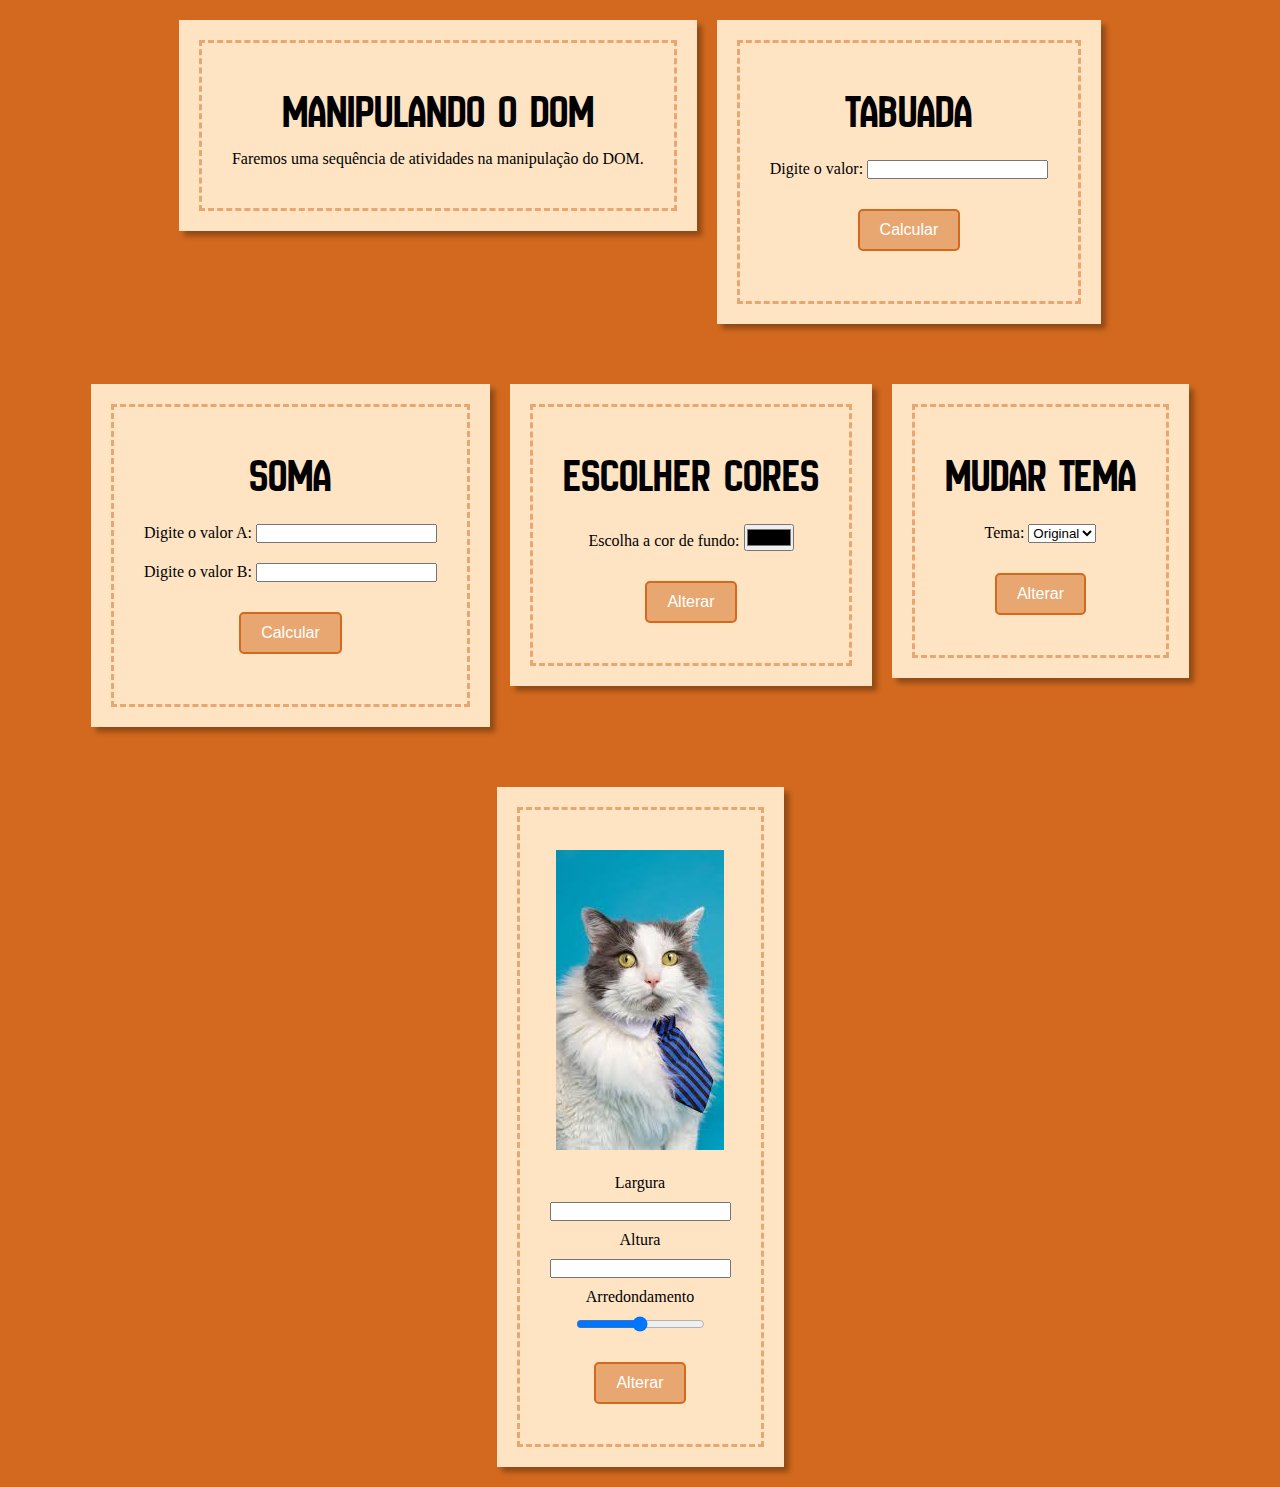
<file: aula08/index.html>
<!DOCTYPE html>
<html lang="pt-br">
<head>
    <meta charset="UTF-8">
    <meta name="viewport" content="width=device-width, initial-scale=1.0">
    <title>DOM testes</title>
    <link href="style.css" rel="stylesheet" >
</head>
<body>

    <main> 
        
        <!-- Texto -->
        <div class="container"> 
            
            <div class="content">
                
                <h1 id="tituloPrincipal"> Manipulando o DOM </h1>
                <p> Faremos uma sequência de atividades na manipulação do DOM. </p>

            </div>

        </div>

        
        <!-- Tabuada -->
        <div class="container"> 
            
            <div class="content">
                <h1 id="tituloTabuada"> Tabuada </h1>
                    
                <form> 
                    
                    <label> Digite o valor: </label>
                    <input type="number" id="tabuada"> <br>

                </form>

                <button onClick="" class="button" id="btnCalcular">Calcular</button>

                <div id="respostaTabuada">

                </div>
              
            </div>

        </div>

        
        <!-- Soma -->
        <div class="container"> 
            
            <div class="content">
                <h1> Soma </h1>
                    
                <form> 
                    
                    <label> Digite o valor A: </label>
                    <input type="number" id="valorA"> <br>
                    <label> Digite o valor B: </label>
                    <input type="number" id="valorB"> <br>
                </form>

                <button onClick="soma()" class="button" id="btnCalcularr">Calcular</button>

                <div id="respostaSoma">

                </div>
              
            </div>

        </div>

        <!-- Cores -->
        <div class="container"> 
            
            <div class="content">
                <h1> Escolher cores </h1>
                    
                <form> 
                    
                    <label> Escolha a cor de fundo: </label>
                    <input type="color" id="cor"> <br>

                </form>

                <button onClick="alterarCor()" class="button" id="btnCor">Alterar</button>


            </div>

        </div>
        
        <!-- Mudar tema -->
        <div class="container"> 
            
            <div class="content">
                <h1> Mudar Tema </h1>
                    
                <form> 
                    
                    <label> Tema: </label>

                    <select id="tema"> 
                        <option> Original </option>

                        <option> Claro </option>
                        
                        <option> Escuro </option>
                    </select><br>
                </form>

                <button onClick="tema()" class="button" id="btnAlt">Alterar</button>

              
            </div>

        </div> 

        <!-- Mudar imagem -->
        <div class="container"> 
            
            <div class="content">
               
               <img src="img3.jpg" alt="gato com gravata"> 

               <form> 

                    <label for="larguraImg">Largura </label><br> 
                    <input id="larguraImg" type="number"><br>

                    <label for="alturaImg"> Altura</label><br> 
                    <input id="alturaImg" type="number"><br>

                    <label for="radioImg"> Arredondamento </label><br>
                    <input type="range" max="100" id="radioImg">
                    <br>
                
               </form>

               <button onClick="alterarImg()" class="button"> Alterar </button>

            </div>

        </div>

    </main>
    <script src="https://code.jquery.com/jquery-3.7.1.min.js"></script>
    <script src="js/script.js"></script>
</body>
</html>
</file>
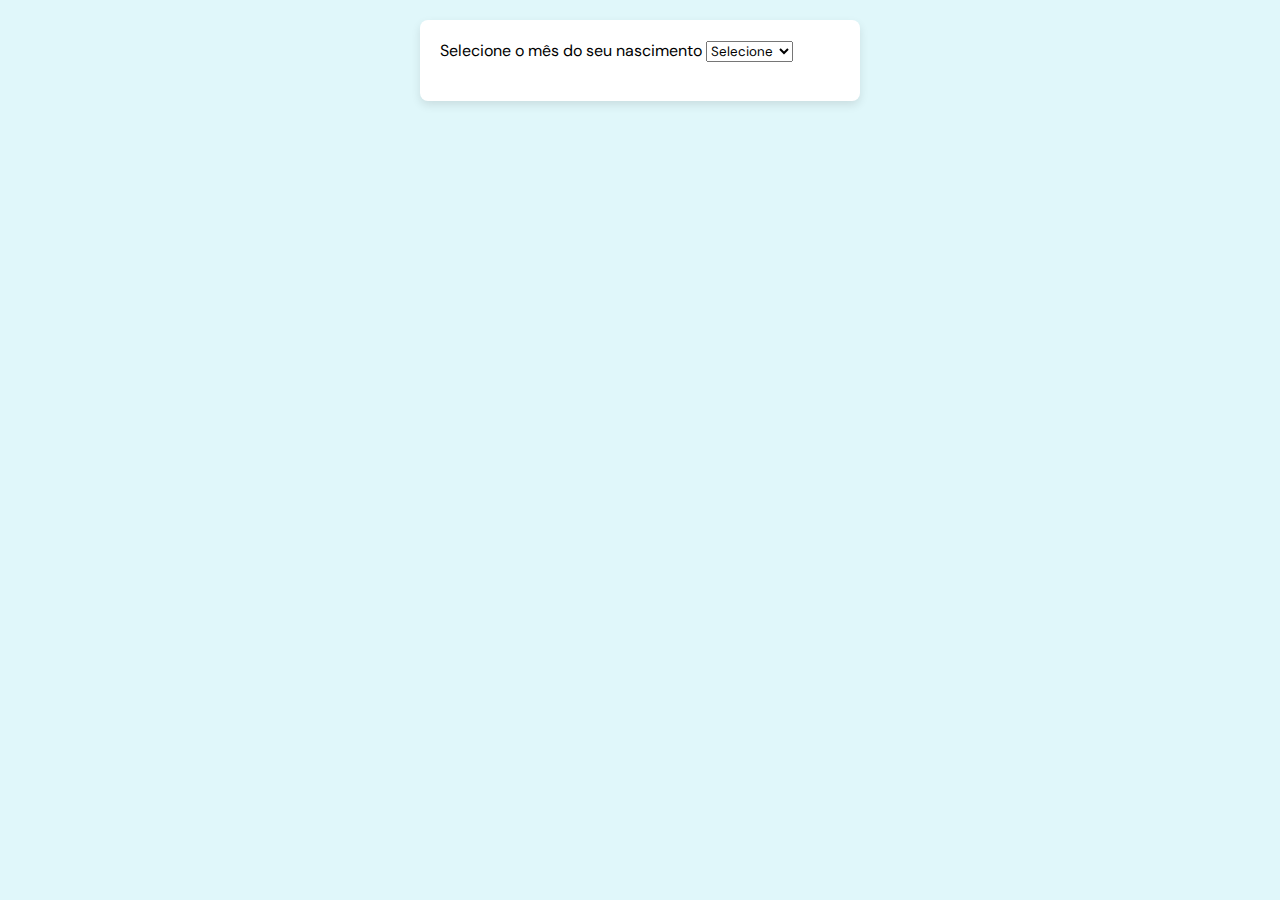
<file: aula04/index4.html>
<!DOCTYPE html>
<html lang="pt-br">
<head>
    <meta charset="UTF-8">
    <meta name="viewport" content="width=device-width, initial-scale=1.0">
    <title>Signos</title>
    <script src="script4.js"></script>
    <link rel="stylesheet" href="style.css">
</head>
<body>
    <main>
        <!-- codigo para praticar switch case!! -->
         
        <label for="meses" class=".label">Selecione o mês do seu nascimento</label>  
        
        <select id="mes" name="meses" class=".select">
            <option value="">Selecione</option>
            <option value="janeiro">Janeiro</option>
            <option value="fevereiro">Fevereiro</option>
            <option value="março">Março</option>
            <option value="abril">Abril</option>
            <option value="maio">Maio</option>
            <option value="junho">Junho</option>
            <option value="julho">Julho</option>
            <option value="agosto">Agosto</option>
            <option value="setembro">Setembro</option>
            <option value="outubro">Outubro</option>
            <option value="novembro">Novembro</option>
            <option value="dezembro">Dezembro</option>
            </select>

        <p id="signo" class="p"></p>

    </main>
</body>
</html>
</file>
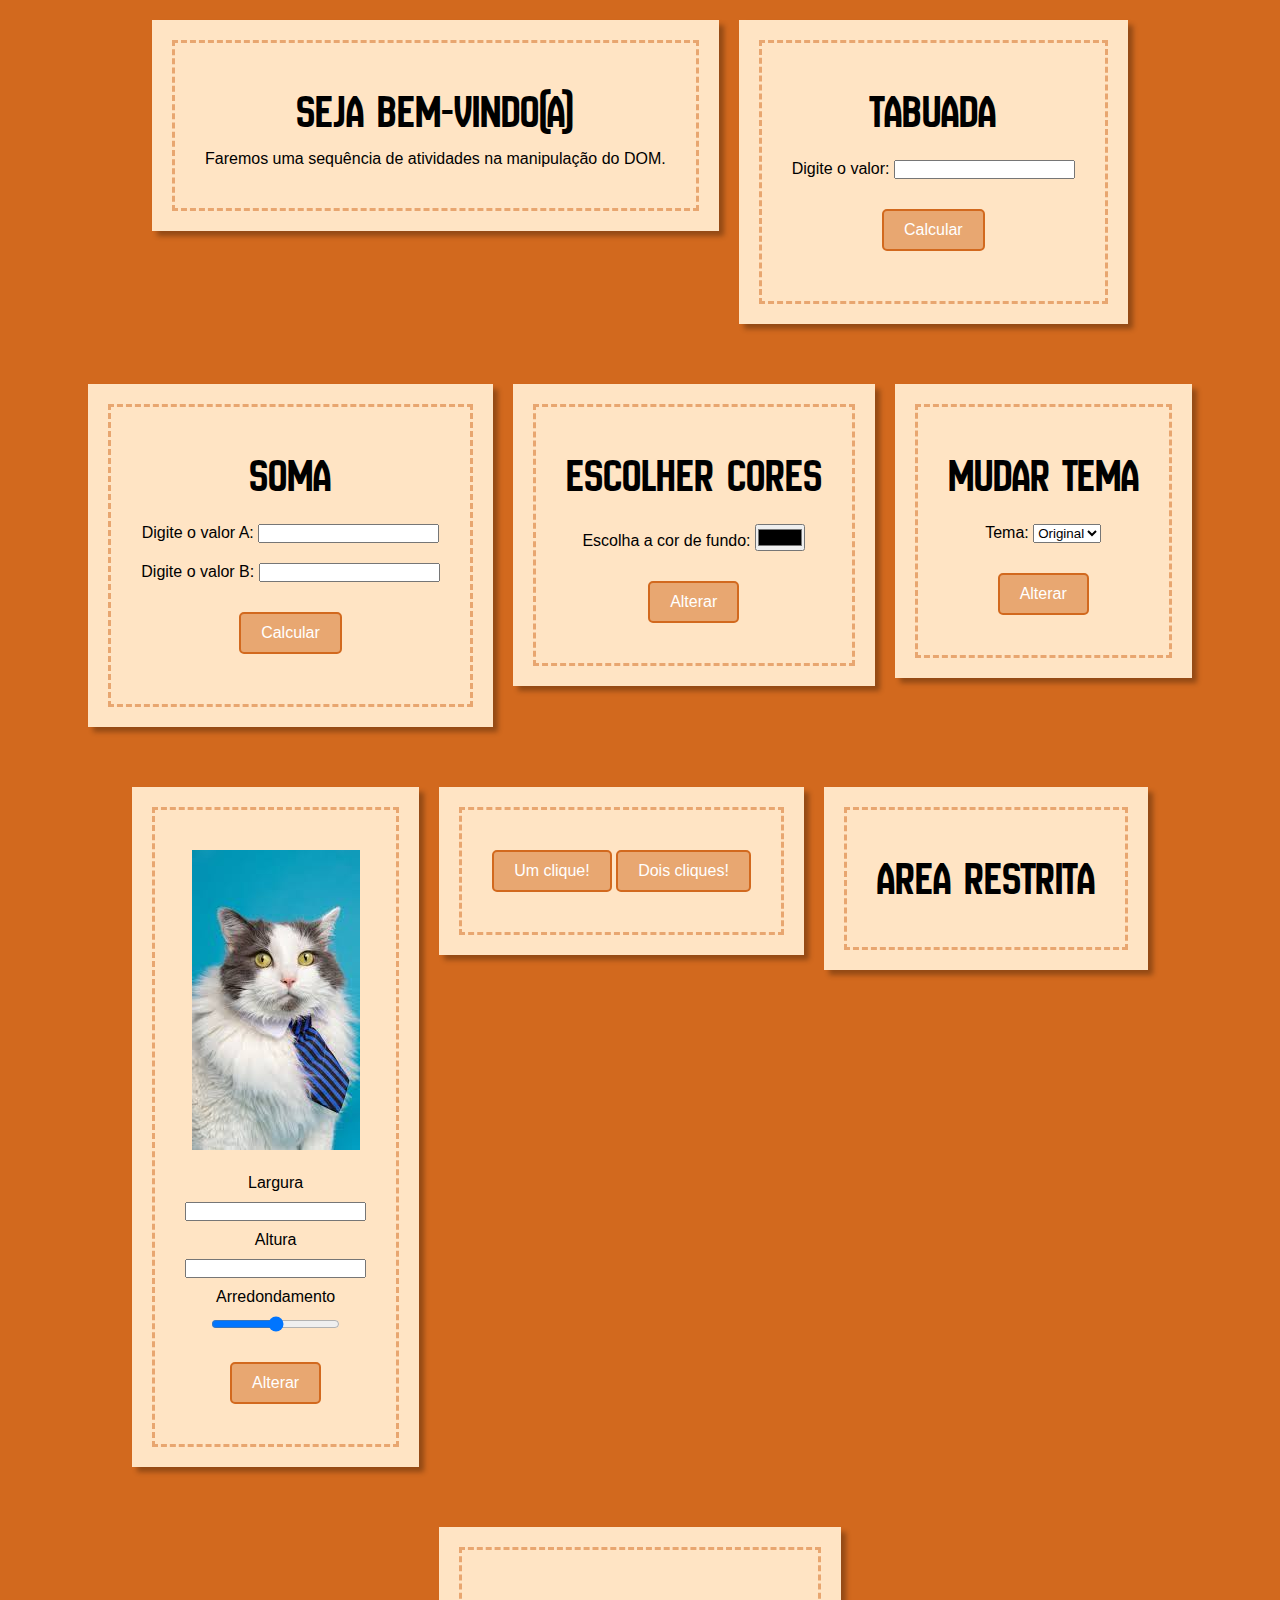
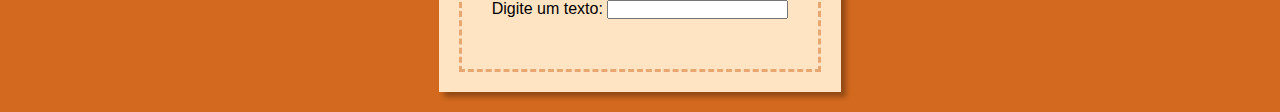
<file: aula06/index6.html>
<!DOCTYPE html>
<html lang="pt-br">
    <head>
        <meta charset="UTF-8">
        <meta name="viewport" content="width=device-width, initial-scale=1.0">
        <title>DOM testes</title>
        <link href="style.css" rel="stylesheet" >
    </head>
    <body>
        
        <main> 
            
            <!-- Texto -->
            <div class="container"> 
                
                <div class="content">
                    
                    <h1 id="tituloPrincipal"> Manipulando o DOM </h1>
                    <p> Faremos uma sequência de atividades na manipulação do DOM. </p>
                    
                </div>
                
            </div>
            
            
            <!-- Tabuada -->
            <div class="container"> 
                
                <div class="content">
                    <h1> Tabuada </h1>
                    
                    <form> 
                        
                        <label> Digite o valor: </label>
                        <input type="number" id="tabuada"> <br>
                        
                    </form>
                    
                    <button onClick="tabuada()"  class="button">Calcular</button>
                    
                    <div id="respostaTabuada">
                        
                    </div>
                    
                </div>
                
            </div>
            
            
            <!-- Soma -->
            <div class="container"> 
                
                <div class="content">
                    <h1> Soma </h1>
                    
                    <form> 
                        
                        <label> Digite o valor A: </label>
                        <input type="number" id="valorA"> <br>
                        <label> Digite o valor B: </label>
                        <input type="number" id="valorB"> <br>
                    </form>
                    
                    <button onClick="soma()" class="button">Calcular</button>
                    
                    <div id="respostaSoma">
                        
                    </div>
                    
                </div>
                
            </div>
            
            <!-- Cores -->
            <div class="container"> 
                
                <div class="content">
                    <h1> Escolher cores </h1>
                    
                    <form> 
                        
                        <label> Escolha a cor de fundo: </label>
                        <input type="color" id="cor"> <br>
                        
                    </form>
                    
                    <button onClick="alterarCor()" class="button">Alterar</button>
                    
                    
                </div>
                
            </div>
            
            <!-- Mudar tema -->
            <div class="container"> 
                
                <div class="content">
                    <h1> Mudar Tema </h1>
                    
                    <form> 
                        
                        <label> Tema: </label>
                        
                        <select id="tema"> 
                            <option> Original </option>
                            
                            <option> Claro </option>
                            
                            <option> Escuro </option>
                        </select><br>
                    </form>
                    
                    <button id="botao" class="button">Alterar</button>
                    
                    
                </div>
                
            </div> 
            
            <!-- Mudar imagem -->
            <div class="container"> 
                
                <div class="content">
                    
                    <img src="assets/img3.jpg" alt="gato com gravata"> 
                    
                    <form> 
                        
                        <label for="larguraImg">Largura </label><br> 
                        <input id="larguraImg" type="number"><br>
                        
                        <label for="alturaImg"> Altura</label><br> 
                        <input id="alturaImg" type="number"><br>
                        
                        <label for="radioImg"> Arredondamento </label><br>
                        <input type="range" max="100" id="radioImg">
                        <br>
                        
                    </form>
                    
                    <button id="botaos" class="button"> Alterar </button>
                    
                </div>
                
            </div>

             <!-- Mudar com cliques -->
        <div class="container">
            <div class="content">
                <button id="umClick" class="button"> Um clique! </button>
                <button id="doisClick" class="button"> Dois cliques! </button>
            </div>
        </div>

        <!-- Mudar com entrada/saida do mouse -->
        <div class="container">
            <div id="areaRestrita" class="content">
                <img src="assets/sirene.gif" width="100px" style="display: none">
                <h1> Area restrita </h1>
            </div>
        </div>

        <!-- Mudar com alteração de texto -->
        <div class="container">
            <div class="content">
               <form> 
                    <label for="texto">Digite um texto: </label>
                    <input id="texto" type="text">
                </form>

                <div>
                    <h1 id="resposta"> </h1>
                </div>
            </div>
        </div>
            
        </main>
        
        <script src="script6.js"></script>
    </body>
    </html>
</file>
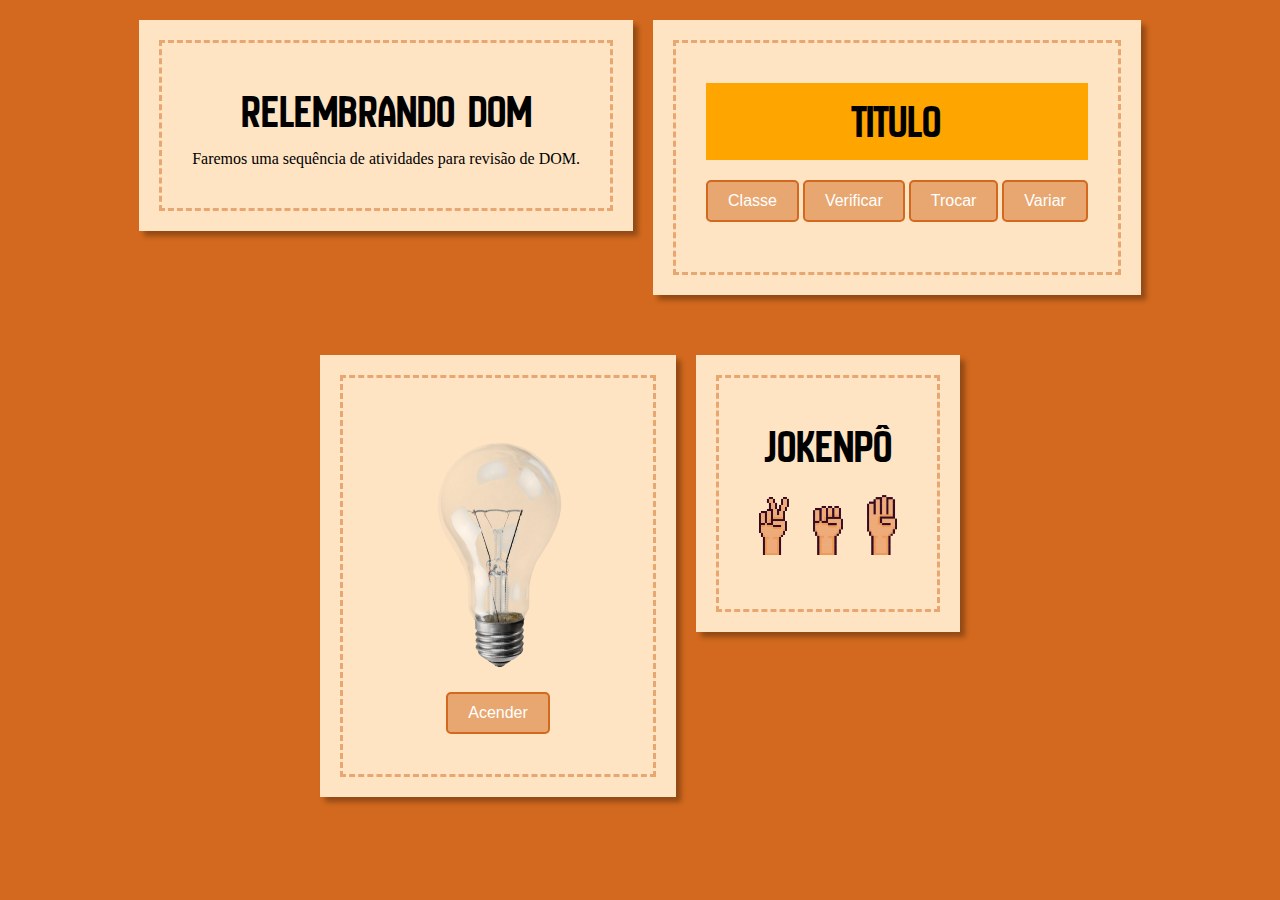
<file: aula07/index7.html>
<!DOCTYPE html>
<html lang="pt-br">
<head>
    <meta charset="UTF-8">
    <meta name="viewport" content="width=device-width, initial-scale=1.0">
    <title>DOM testes</title>
    <link href="style.css" rel="stylesheet" >
    <link rel="stylesheet" href="https://cdn.jsdelivr.net/npm/swiper@11/swiper-bundle.min.css" />
</head>
<body>

    <main> 
        
        <!-- revisão -->
        <div class="container"> 
            
            <div class="content">
                
                <h1 id="tituloPrincipal"> Relembrando DOM </h1>
                <p> Faremos uma sequência de atividades para revisão de DOM. </p>

            </div>

        </div>

        <!-- Nós de atributos  -->
           
        <div class="container">
            <div class="content">

                 <h1 id="titulo" class="tituloFundoLaranja"> Titulo </h1>

                 <button id="pegarClasse" class="button"> Classe </button>
                 <button id="verificarClasse" class="button"> Verificar </button>
                 <button id="trocarClasse" class="button"> Trocar </button>
                 <button id="variarClasse" class="button"> Variar </button>
                
                 <div id="respostaAtributo"> 

                 </div>
            </div>
        </div>

        <!-- Lâmpada -->

        <div class="container">
            <div class="content">
                <img id='lampada' src="assetsaula07/apagada.png"><br>
                <button id="variar" class="button">Acender</button> 
            </div>
        </div>

        <!-- Jokempô -->

        <div class="container">
            <div class="content" id="jokenpo">
                <h1> Jokenpô </h1>
                <div id="usuario">
                    <img id='tesoura' src="assetsaula07/tesoura.png" width="50" alt="tesoura">
                    <img id='pedra' src="assetsaula07/pedra.png" width="50" alt="pedra">
                    <img id='papel' src="assetsaula07/papel.png" width="50" alt="papel">
                </div>

                <div id="respostaJokenpo">

                </div>
            </div>
        </div>


    </main>
   
  
    <script src="https://cdn.jsdelivr.net/npm/swiper@11/swiper-bundle.min.js"></script>
    <script src="script7.js"></script>
</body>
</html>
</file>
<file: aula08/style.css>
@import url('https://fonts.googleapis.com/css2?family=New+Amsterdam&display=swap');



*{ 
    box-sizing: border-box;
    margin: 0;
    padding: 0;
}

body{
    background-color: chocolate;
}

main{ 
    display: flex;
    align-content: center;
    justify-content: center;
    gap: 20px;
    flex-wrap: wrap;
    align-items: flex-start;
}

.container{ 
    background-color:bisque; 
    padding: 20px;
    margin: 20px 0;
    box-shadow: 5px 5px 5px rgba(0,0,0,.3);
}

.content{
    padding: 30px;
    border: 3px dashed rgba(210,105,30,.5);
    text-align: center;
}

.content *{
    margin: 10px 0;
}

.button{
    background-color: rgba(210, 105, 30, 0.5);
    border: 2px solid rgba(210, 105, 30, 1); 
    color: #fff;
    padding: 10px 20px; 
    border-radius: 5px; 
    font-size: 16px;
    cursor: pointer;
    transition: background-color 0.3s, transform 0.2s;
}

.button:hover {
    background-color: rgba(210, 105, 30, 0.7); 
    transform: scale(1.05);
}

.content h1{ 
  font-size: 3rem;
  font-family: "New Amsterdam", sans-serif;
  font-weight: 400;
  font-style: normal;
}

.fundoRosa{
    background-color: pink;
    color: purple;
}

.fundoLaranja{
    background-color: orange;
    color: orangered;
}
</file>
<file: aula04/style.css>
@import url('https://fonts.googleapis.com/css2?family=DM+Sans:ital,opsz,wght@0,9..40,100..1000;1,9..40,100..1000&display=swap');

*{
    font-family: 'DM Sans';
}
body {
    background-color: #e0f7fa; /* Cor de fundo suave */
    margin: 0;
    padding: 20px;
}

main {
    background-color: #ffffff; /* Fundo branco */
    padding: 20px;
    border-radius: 8px; /* Bordas arredondadas */
    box-shadow: 0 4px 10px rgba(0, 0, 0, 0.1); /* Sombra suave */
    max-width: 400px; /* Largura máxima */
    margin: auto; /* Centraliza na página */
}

.label {
    font-size: 1.2em; /* Tamanho da fonte */
    margin-bottom: 10px; /* Espaçamento inferior */
    display: block; /* Faz o label ocupar a linha inteira */
    color: #00796b; /* Cor verde escuro */
}


.select {
    width: 100%; /* Largura total */
    padding: 10px; /* Espaçamento interno */
    margin-bottom: 20px; /* Espaçamento inferior */
    border: 1px solid #00796b; /* Borda verde escura */
    border-radius: 5px; /* Bordas arredondadas */
    font-size: 1em; /* Tamanho da fonte */
    color: #555; /* Cor do texto */
}

.select options{
    margin: 30px;
}

.p {
    font-size: 1.2em; /* Tamanho da fonte */
    font-weight: bold; /* Texto em negrito */
    color: #00796b; /* Cor verde escuro */
}
</file>
<file: aula06/style.css>
@import url('https://fonts.googleapis.com/css2?family=New+Amsterdam&display=swap');



*{ 
    box-sizing: border-box;
    margin: 0;
    padding: 0;
    font-family: 'arial';
}

body{
    background-color: chocolate;
}

main{ 
    display: flex;
    align-content: center;
    justify-content: center;
    gap: 20px;
    flex-wrap: wrap;
    align-items: flex-start;
}

.container{ 
    background-color:bisque; 
    padding: 20px;
    margin: 20px 0;
    box-shadow: 5px 5px 5px rgba(0,0,0,.3);
}

.button{
    background-color: rgba(210, 105, 30, 0.5);
    border: 2px solid rgba(210, 105, 30, 1); 
    color: #fff;
    padding: 10px 20px; 
    border-radius: 5px; 
    font-size: 16px;
    cursor: pointer;
    transition: background-color 0.3s, transform 0.2s;
}

.button:hover {
    background-color: rgba(210, 105, 30, 0.7); 
    transform: scale(1.05);
}
.content{
    padding: 30px;
    border: 3px dashed rgba(210,105,30,.5);
    text-align: center;
}

.content *{
    margin: 10px 0;
}

.content h1{ 
  font-size: 3rem;
  font-family: "New Amsterdam", sans-serif;
  font-weight: 400;
  font-style: normal;
}
</file>
<file: aula07/style.css>
@import url('https://fonts.googleapis.com/css2?family=New+Amsterdam&display=swap');

.swiper {
    width: 50vw;
    height: 300px;
  }

*{ 
    box-sizing: border-box;
    margin: 0;
    padding: 0;
}

.button{
    background-color: rgba(210, 105, 30, 0.5);
    border: 2px solid rgba(210, 105, 30, 1); 
    color: #fff;
    padding: 10px 20px; 
    border-radius: 5px; 
    font-size: 16px;
    cursor: pointer;
    transition: background-color 0.3s, transform 0.2s;
}

.button:hover {
    background-color: rgba(210, 105, 30, 0.7); 
    transform: scale(1.05);
}

body{
    background-color: chocolate;
}

main{ 
    display: flex;
    align-content: center;
    justify-content: center;
    gap: 20px;
    flex-wrap: wrap;
    align-items: flex-start;
}

.container{ 
    background-color:bisque; 
    padding: 20px;
    margin: 20px 0;
    box-shadow: 5px 5px 5px rgba(0,0,0,.3);
}

.content{
    padding: 30px;
    border: 3px dashed rgba(210,105,30,.5);
    text-align: center;
}

.content *{
    margin: 10px 0;
}

.content h1{ 
  font-size: 3rem;
  font-family: "New Amsterdam", sans-serif;
  font-weight: 400;
  font-style: normal;
}

.tituloFundoLaranja{
    background-color: orange;
    padding: 10px;    
}

.tituloFundoRosa{
    background-color: rgb(255, 0, 183);
    padding: 10px;    
}

.tituloVermelho{ 
    color:red;
}

.acesa{
    background-color: aqua;
}

#jokenpo img{
    margin: 0px;
    cursor: pointer;
    padding: 10px;
}

#jokenpo img:hover{
    border: 2px solid brown;
}

.ganhou{
    background-color: rgb(179, 233, 179);
}

.empate{
    background-color: antiquewhite;
}

.perdeu{
    background-color: rgb(255, 187, 187);
}
</file>
